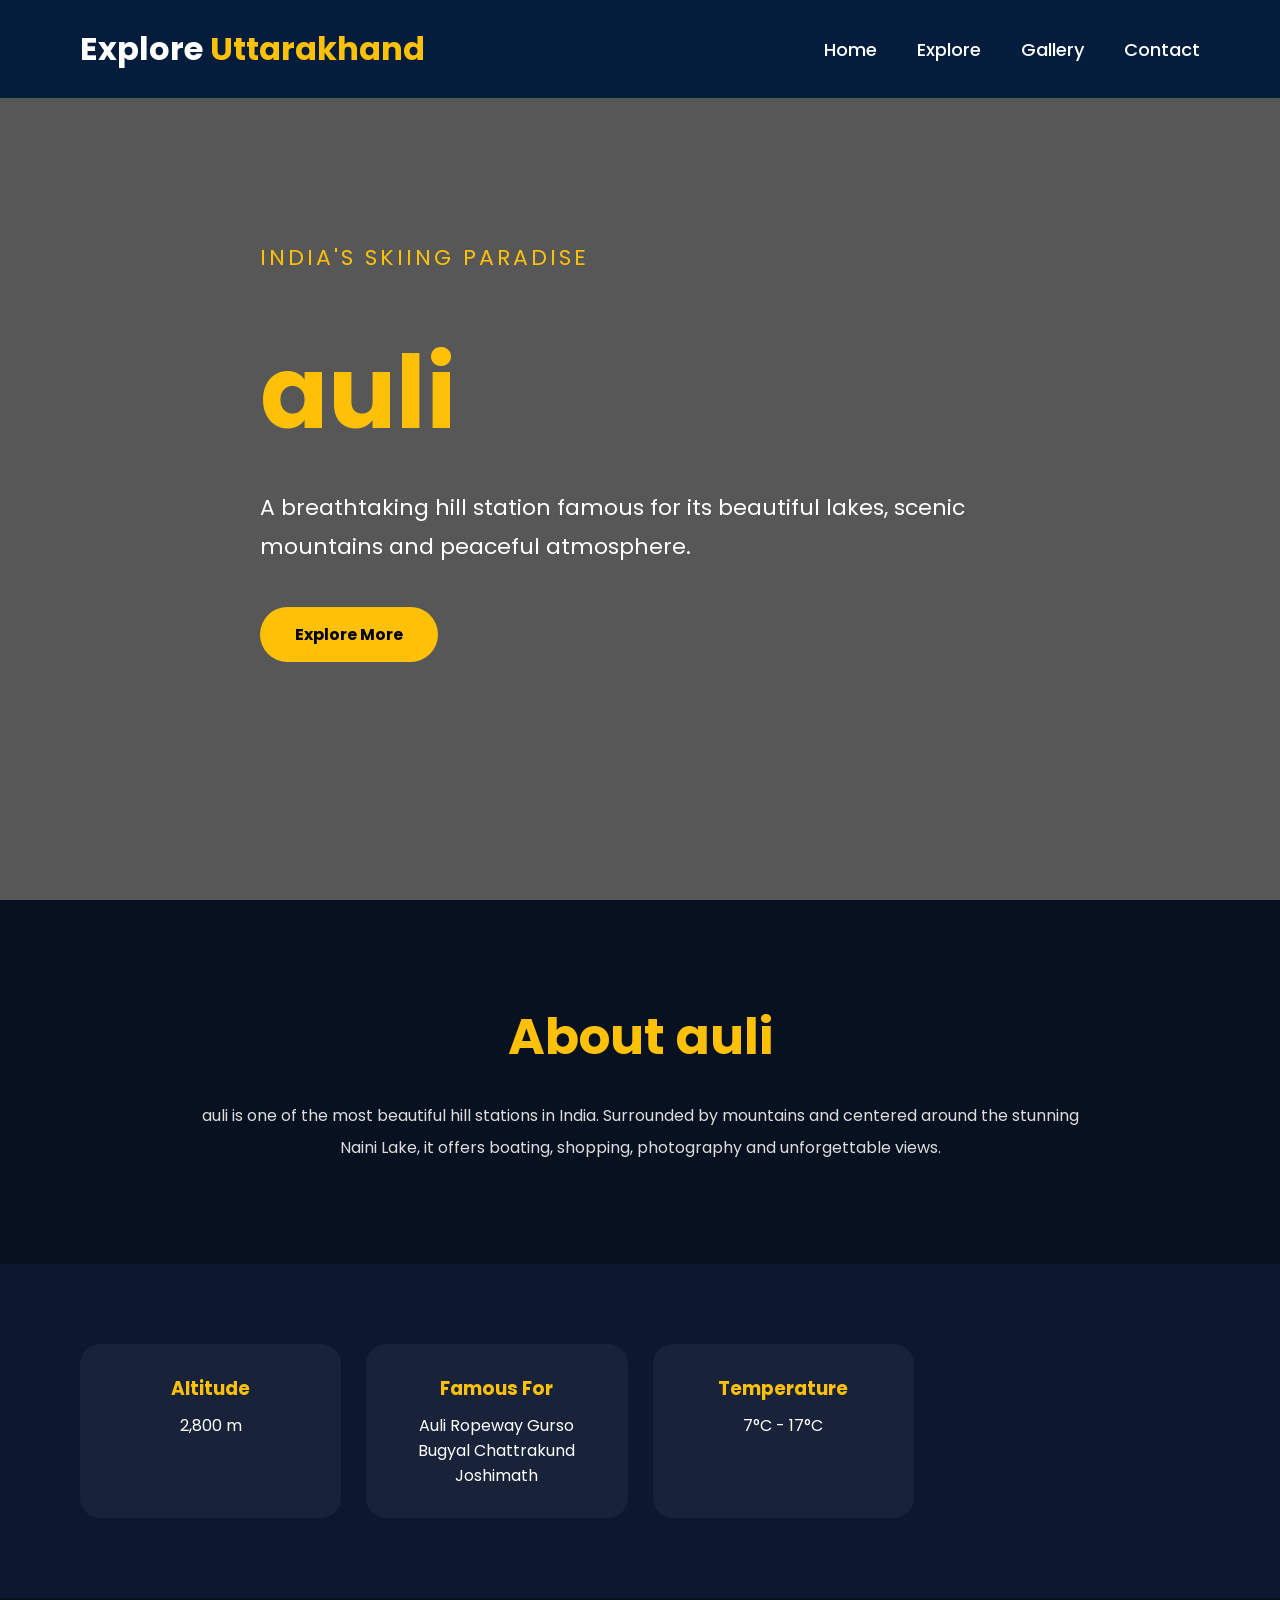
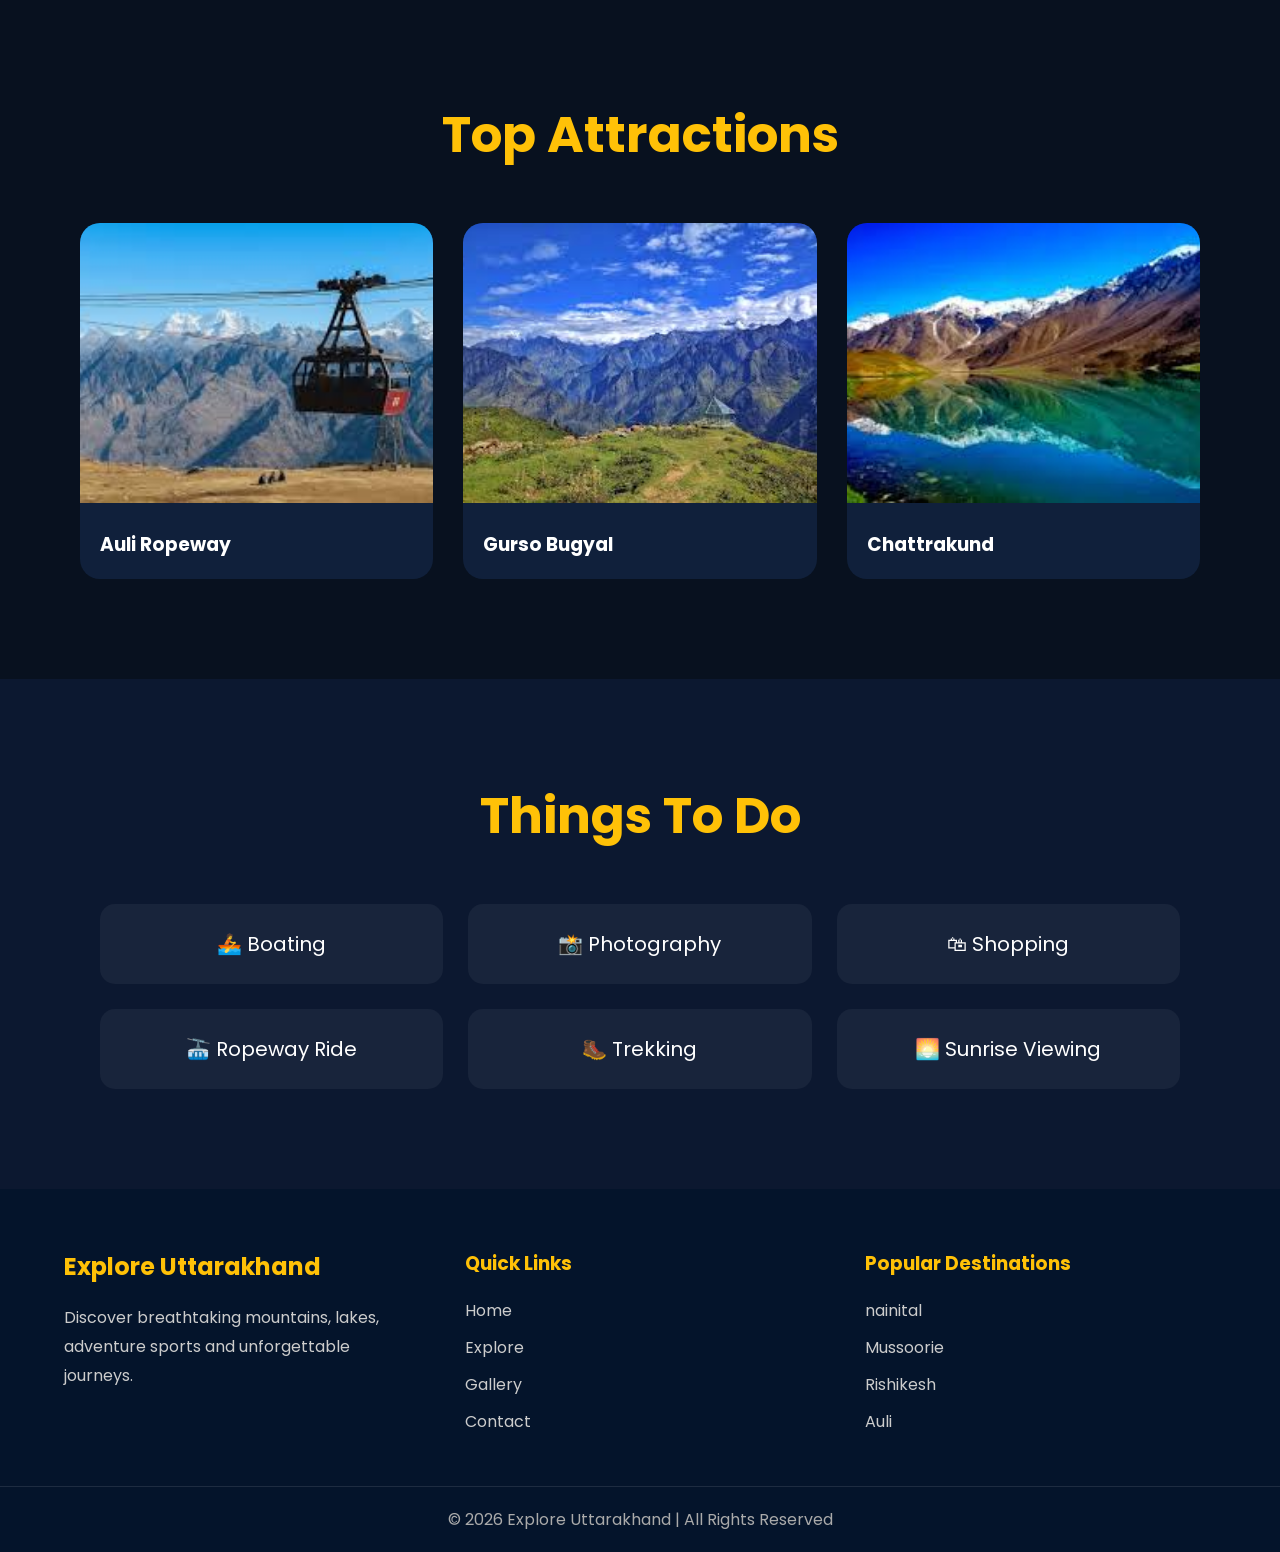
<file: auli.html>
<!DOCTYPE html>
<html lang="en">

<head>

    <meta charset="UTF-8">
    <meta name="viewport" content="width=device-width, initial-scale=1.0">

    <title>auli | Explore Uttarakhand</title>

    <link rel="stylesheet" href="style.css">

    <link href="https://fonts.googleapis.com/css2?family=Poppins:wght@300;400;500;600;700;800&display=swap"
        rel="stylesheet">

</head>

<body>

    <nav>

        <div class="logo">
            Explore <span>Uttarakhand</span>
        </div>

        <ul>
            <li><a href="index.html">Home</a></li>
            <li><a href="explore.html">Explore</a></li>
            <li><a href="#">Gallery</a></li>
            <li><a href="#">Contact</a></li>
        </ul>

    </nav>

    <!-- HERO -->

    <section class="destination-hero">

        <div class="destination-overlay"></div>

        <div class="destination-content">

            <p class="destination-tagline">
                INDIA'S SKIING PARADISE
            </p>

            <h1>auli</h1>

            <p>
                A breathtaking hill station famous for its beautiful lakes,
                scenic mountains and peaceful atmosphere.
            </p>

            <a href="#about" class="destination-btn">
                Explore More
            </a>

        </div>

    </section>

    <!-- ABOUT -->

    <section id="about" class="about-destination">

        <h2>About auli</h2>

        <p>
            auli is one of the most beautiful hill stations in India.
            Surrounded by mountains and centered around the stunning Naini Lake,
            it offers boating, shopping, photography and unforgettable views.
        </p>

    </section>

    <!-- FACTS -->

    <section class="facts">

        <div class="fact-card">
            <h3>Altitude</h3>
            <p>2,800 m</p>
        </div>

        <div class="fact-card">
            <h3>Famous For</h3>
            <p>Auli Ropeway
                Gurso Bugyal
                Chattrakund
                Joshimath</p>
        </div>

        <div class="fact-card">
            <h3>Temperature</h3>
            <p>7°C - 17°C</p>
        </div>

    </section>

    <!-- ATTRACTIONS -->

    <section class="attractions">

        <h2>Top Attractions</h2>

        <div class="attraction-grid">

            <div class="attraction-card">
                <img
                    src="[data-uri]">
                <h3>Auli Ropeway</h3>
            </div>

            <div class="attraction-card">
                <img
                    src="[data-uri]">
                <h3>Gurso Bugyal</h3>
            </div>

            <div class="attraction-card">
                <img
                    src="[data-uri]">
                <h3>Chattrakund</h3>
            </div>

        </div>

    </section>

    <!-- THINGS TO DO -->

    <section class="activities-section">

        <h2>Things To Do</h2>

        <div class="activity-list">

            <div>🚣 Boating</div>
            <div>📸 Photography</div>
            <div>🛍 Shopping</div>
            <div>🚠 Ropeway Ride</div>
            <div>🥾 Trekking</div>
            <div>🌅 Sunrise Viewing</div>

        </div>

    </section>
    <footer>

        <div class="footer-container">

            <div class="footer-col">

                <h2>Explore Uttarakhand</h2>

                <p>
                    Discover breathtaking mountains,
                    lakes, adventure sports and unforgettable journeys.
                </p>

            </div>

            <div class="footer-col">

                <h3>Quick Links</h3>

                <a href="index.html">Home</a>
                <a href="explore.html">Explore</a>
                <a href="gallery.html">Gallery</a>
                <a href="contact.html">Contact</a>

            </div>

            <div class="footer-col">

                <h3>Popular Destinations</h3>

                <a href="nainital.html">nainital</a>
                <a href="mussoorie.html">Mussoorie</a>
                <a href="rishikesh.html">Rishikesh</a>
                <a href="auli.html">Auli</a>

            </div>

        </div>

        <div class="copyright">

            © 2026 Explore Uttarakhand | All Rights Reserved

        </div>

    </footer>
</body>

</html>
</file>
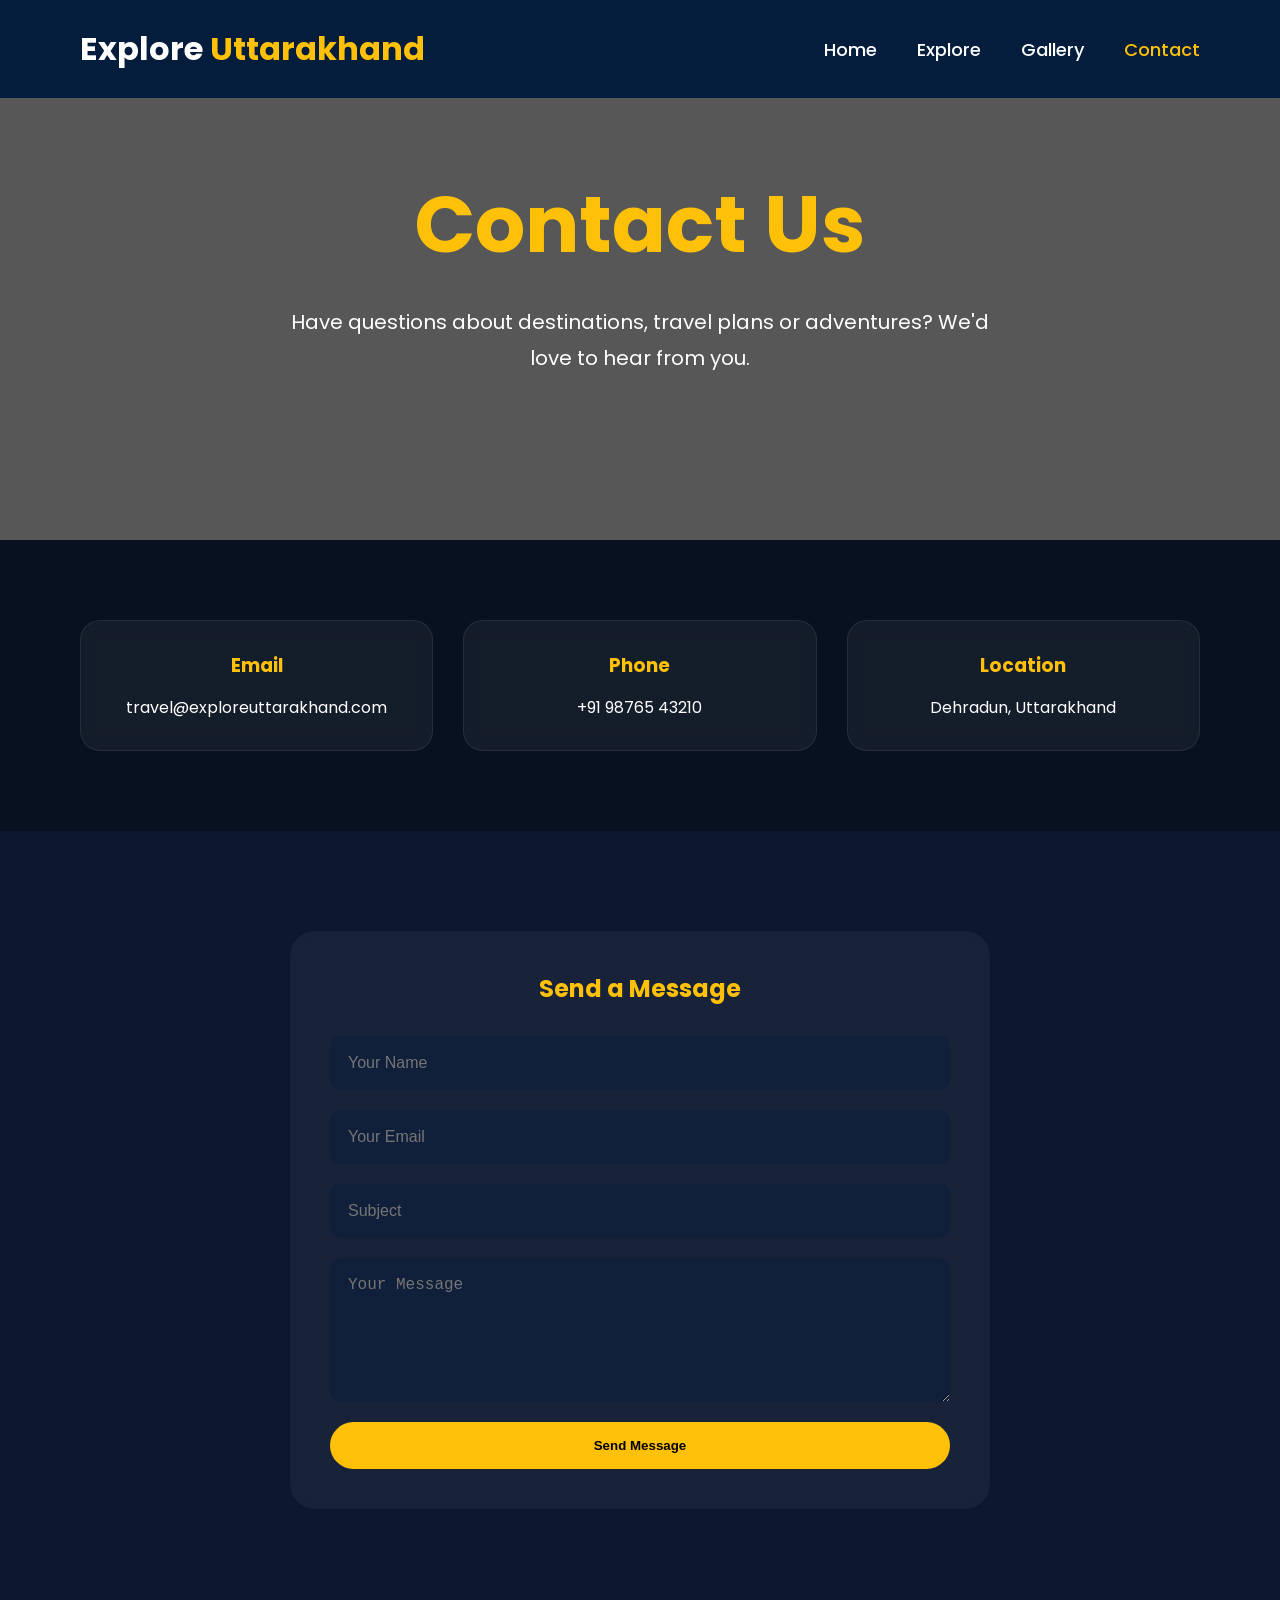
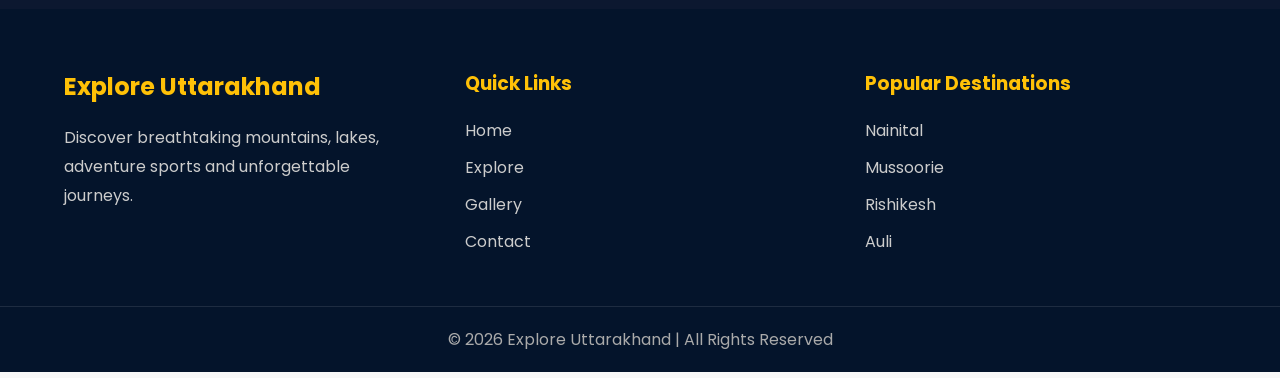
<file: contact.html>
<!DOCTYPE html>
<html lang="en">

<head>

    <meta charset="UTF-8">
    <meta name="viewport" content="width=device-width, initial-scale=1.0">

    <title>Contact Us | Explore Uttarakhand</title>

    <link rel="stylesheet" href="style.css">

    <link href="https://fonts.googleapis.com/css2?family=Poppins:wght@300;400;500;600;700;800&display=swap"
        rel="stylesheet">

</head>

<body>

    <nav>

        <div class="logo">
            Explore <span>Uttarakhand</span>
        </div>

        <ul>
            <li><a href="index.html">Home</a></li>
            <li><a href="explore.html">Explore</a></li>
            <li><a href="gallery.html">Gallery</a></li>
            <li><a class="active" href="#">Contact</a></li>
        </ul>

    </nav>

    <section class="contact-hero">

        <h1>Contact Us</h1>

        <p>
            Have questions about destinations, travel plans or adventures?
            We'd love to hear from you.
        </p>

    </section>

    <section class="contact-info">

        <div class="info-card">
            <h3>Email</h3>
            <p>travel@exploreuttarakhand.com</p>
        </div>

        <div class="info-card">
            <h3>Phone</h3>
            <p>+91 98765 43210</p>
        </div>

        <div class="info-card">
            <h3>Location</h3>
            <p>Dehradun, Uttarakhand</p>
        </div>

    </section>

    <section class="contact-form-section">

        <div class="contact-form">

            <h2>Send a Message</h2>

            <form>

                <input type="text" placeholder="Your Name">

                <input type="email" placeholder="Your Email">

                <input type="text" placeholder="Subject">

                <textarea rows="6" placeholder="Your Message"></textarea>

                <button type="submit">
                    Send Message
                </button>

            </form>

        </div>

    </section>
    <footer>

        <div class="footer-container">

            <div class="footer-col">

                <h2>Explore Uttarakhand</h2>

                <p>
                    Discover breathtaking mountains,
                    lakes, adventure sports and unforgettable journeys.
                </p>

            </div>

            <div class="footer-col">

                <h3>Quick Links</h3>

                <a href="index.html">Home</a>
                <a href="explore.html">Explore</a>
                <a href="gallery.html">Gallery</a>
                <a href="contact.html">Contact</a>

            </div>

            <div class="footer-col">

                <h3>Popular Destinations</h3>

                <a href="nainital.html">Nainital</a>
                <a href="mussoorie.html">Mussoorie</a>
                <a href="rishikesh.html">Rishikesh</a>
                <a href="auli.html">Auli</a>

            </div>

        </div>

        <div class="copyright">

            © 2026 Explore Uttarakhand | All Rights Reserved

        </div>

    </footer>
</body>

</html>
</file>
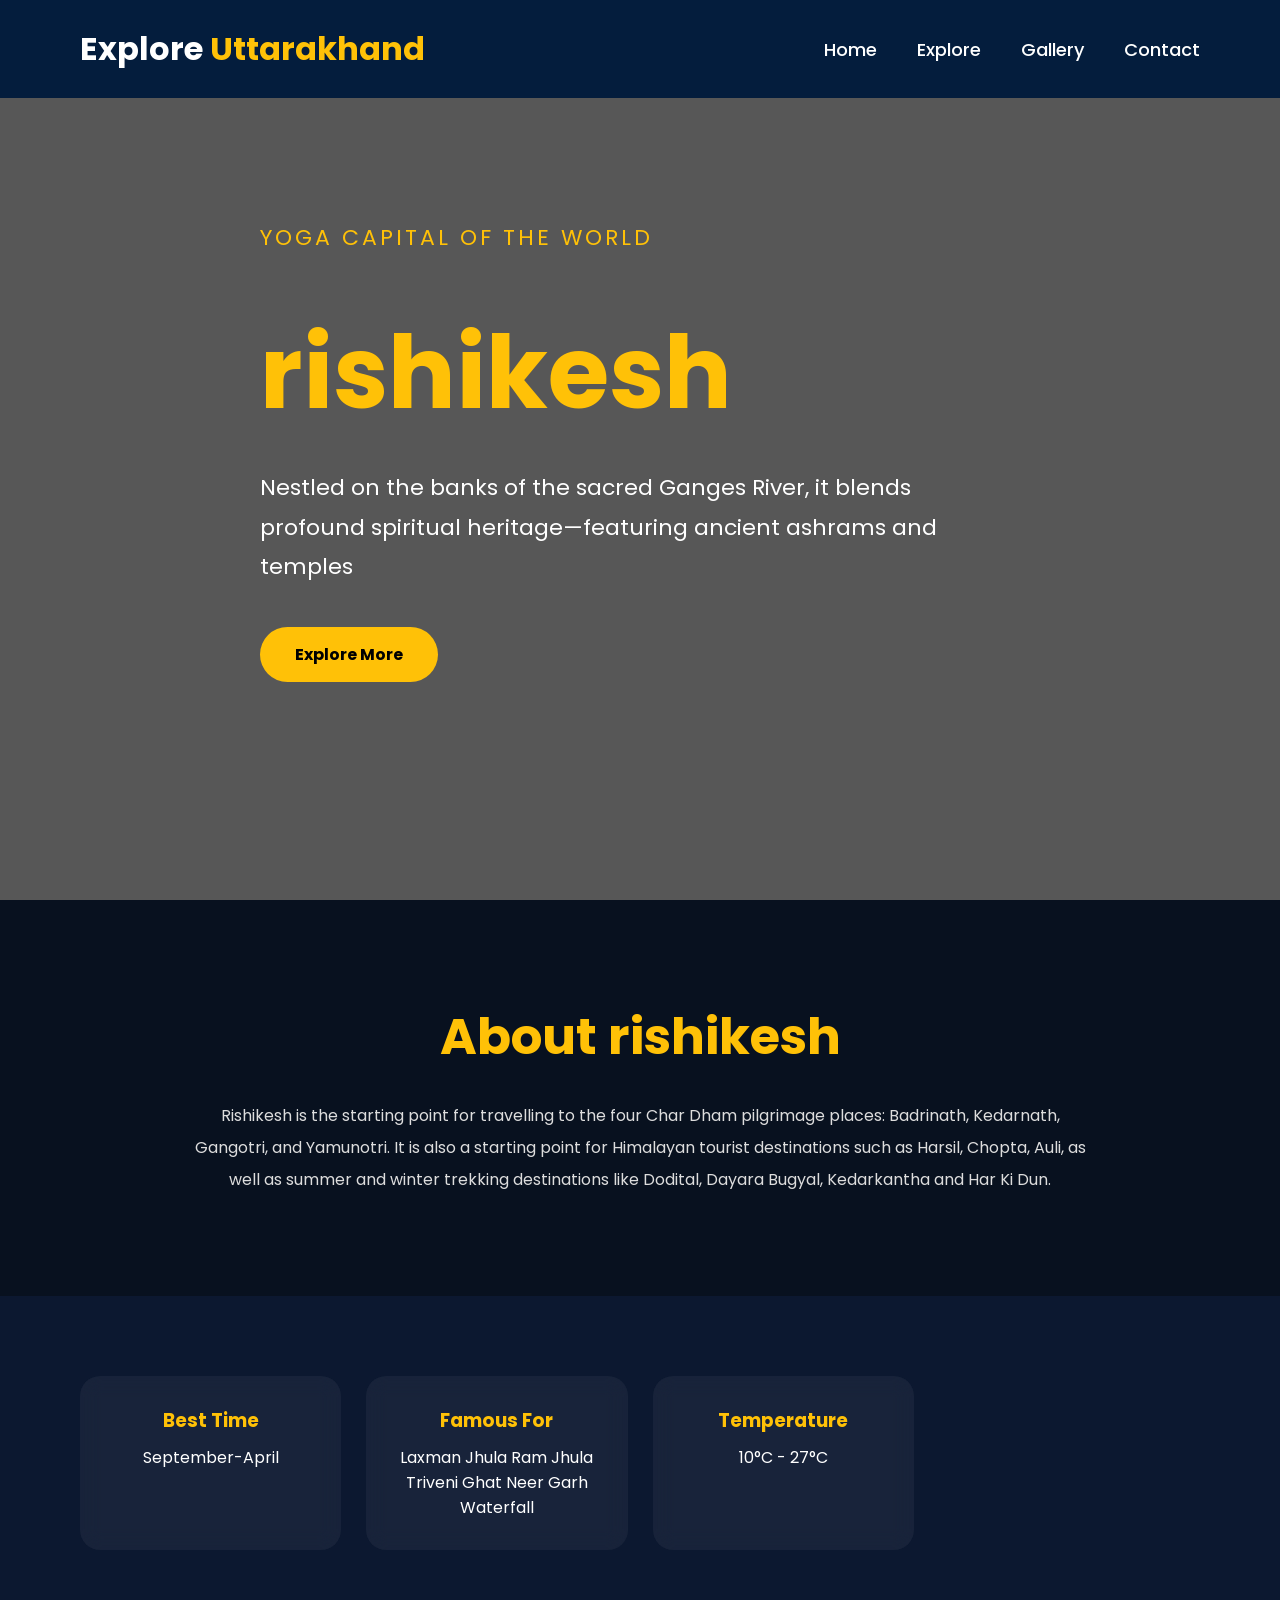
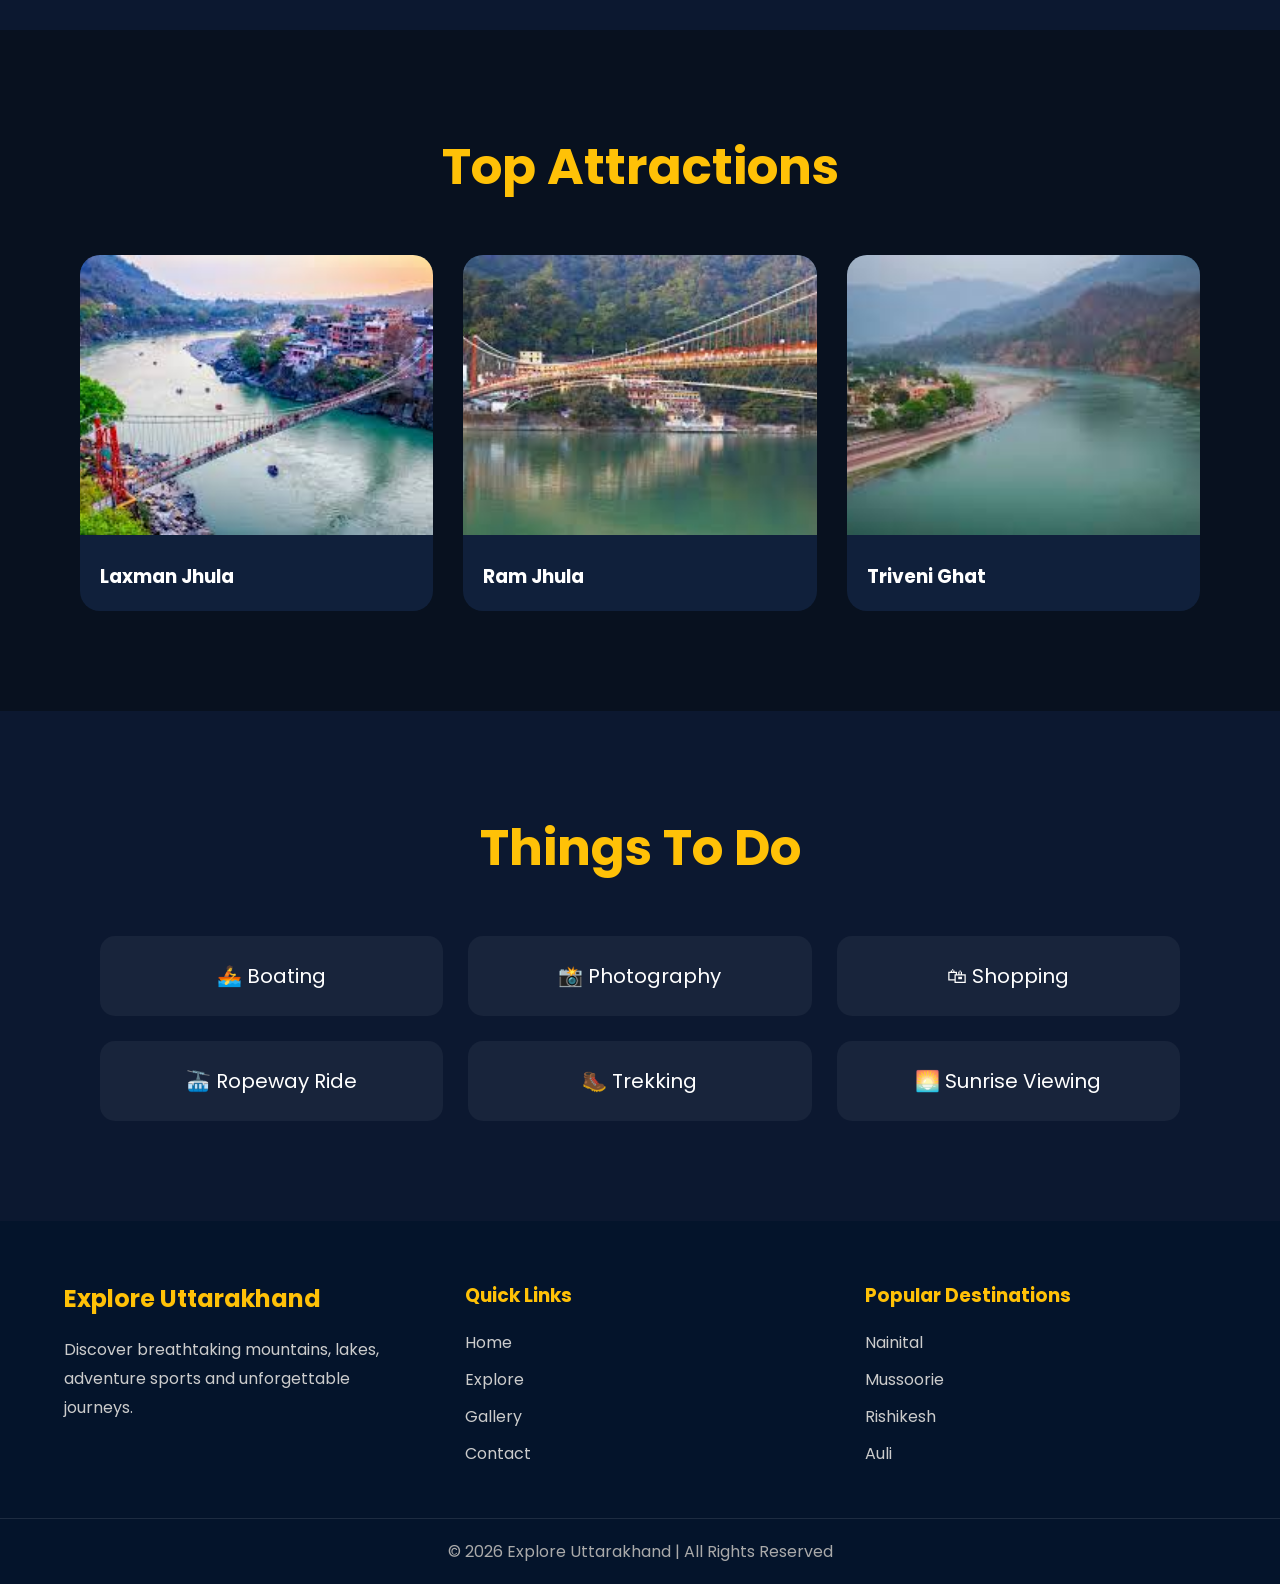
<file: rishikesh.html>
<!DOCTYPE html>
<html lang="en">

<head>

    <meta charset="UTF-8">
    <meta name="viewport" content="width=device-width, initial-scale=1.0">

    <title>rishikesh | Explore Uttarakhand</title>

    <link rel="stylesheet" href="style.css">

    <link href="https://fonts.googleapis.com/css2?family=Poppins:wght@300;400;500;600;700;800&display=swap"
        rel="stylesheet">

</head>

<body>

    <nav>

        <div class="logo">
            Explore <span>Uttarakhand</span>
        </div>

        <ul>
            <li><a href="index.html">Home</a></li>
            <li><a href="explore.html">Explore</a></li>
            <li><a href="#">Gallery</a></li>
            <li><a href="#">Contact</a></li>
        </ul>

    </nav>

    <!-- HERO -->

    <section class="destination-hero">

        <div class="destination-overlay"></div>

        <div class="destination-content">

            <p class="destination-tagline">
                YOGA CAPITAL OF THE WORLD
            </p>

            <h1>rishikesh</h1>

            <p>
                Nestled on the banks of the sacred Ganges River,
                it blends profound spiritual heritage—featuring
                ancient ashrams and temples
            </p>

            <a href="#about" class="destination-btn">
                Explore More
            </a>

        </div>

    </section>

    <!-- ABOUT -->

    <section id="about" class="about-destination">

        <h2>About rishikesh</h2>

        <p>
            Rishikesh is the starting point for travelling
            to the four Char Dham pilgrimage places: Badrinath,
            Kedarnath, Gangotri, and Yamunotri. It is also a
            starting point for Himalayan tourist destinations
            such as Harsil, Chopta, Auli, as well as summer and
            winter trekking destinations like Dodital, Dayara Bugyal,
            Kedarkantha and Har Ki Dun.
        </p>

    </section>

    <!-- FACTS -->

    <section class="facts">

        <div class="fact-card">
            <h3>Best Time</h3>
            <p>September-April</p>
        </div>

        <div class="fact-card">
            <h3>Famous For</h3>
            <p>Laxman Jhula
                Ram Jhula
                Triveni Ghat
                Neer Garh Waterfall</p>
        </div>

        <div class="fact-card">
            <h3>Temperature</h3>
            <p>10°C - 27°C</p>
        </div>

    </section>

    <!-- ATTRACTIONS -->

    <section class="attractions">

        <h2>Top Attractions</h2>

        <div class="attraction-grid">

            <div class="attraction-card">
                <img
                    src="[data-uri]">
                <h3>Laxman Jhula</h3>
            </div>

            <div class="attraction-card">
                <img
                    src="[data-uri]">
                <h3>Ram Jhula</h3>
            </div>

            <div class="attraction-card">
                <img
                    src="[data-uri]">
                <h3>Triveni Ghat</h3>
            </div>

        </div>

    </section>

    <!-- THINGS TO DO -->

    <section class="activities-section">

        <h2>Things To Do</h2>

        <div class="activity-list">

            <div>🚣 Boating</div>
            <div>📸 Photography</div>
            <div>🛍 Shopping</div>
            <div>🚠 Ropeway Ride</div>
            <div>🥾 Trekking</div>
            <div>🌅 Sunrise Viewing</div>

        </div>

    </section>
    <footer>

        <div class="footer-container">

            <div class="footer-col">

                <h2>Explore Uttarakhand</h2>

                <p>
                    Discover breathtaking mountains,
                    lakes, adventure sports and unforgettable journeys.
                </p>

            </div>

            <div class="footer-col">

                <h3>Quick Links</h3>

                <a href="index.html">Home</a>
                <a href="explore.html">Explore</a>
                <a href="gallery.html">Gallery</a>
                <a href="contact.html">Contact</a>

            </div>

            <div class="footer-col">

                <h3>Popular Destinations</h3>

                <a href="nainital.html">Nainital</a>
                <a href="mussoorie.html">Mussoorie</a>
                <a href="rishikesh.html">Rishikesh</a>
                <a href="auli.html">Auli</a>

            </div>

        </div>

        <div class="copyright">

            © 2026 Explore Uttarakhand | All Rights Reserved

        </div>

    </footer>
</body>

</html>
</file>
<file: style.css>
* {
    margin: 0;
    padding: 0;
    box-sizing: border-box;
}

body {
    font-family: 'Poppins', sans-serif;
    overflow-x: hidden;
    background: #f8f8f8;
}

/* NAVBAR */

nav {
    position: fixed;
    top: 0;
    width: 100%;
    padding: 25px 80px;
    display: flex;
    justify-content: space-between;
    align-items: center;
    background: #041d3d;
    z-index: 1000;
}

.logo {
    font-size: 32px;
    font-weight: 700;
    color: white;
}

.logo span {
    color: #ffc107;
}

nav ul {
    display: flex;
    list-style: none;
    gap: 40px;
}

nav ul a {
    color: white;
    text-decoration: none;
    font-size: 18px;
    font-weight: 500;
    transition: .3s;
}

nav ul a:hover,
.active {
    color: #ffc107;
}

/* HERO */

.hero {
    min-height: 900px;
    position: relative;

    background:
        linear-gradient(rgba(0, 0, 0, .45),
            rgba(0, 0, 0, .45)),
        url("https://images.unsplash.com/photo-1464822759023-fed622ff2c3b?w=1920");

    background-size: cover;
    background-position: center;

    display: flex;
    align-items: center;
    justify-content: space-between;

    padding: 120px 80px;
}

.hero-left {
    max-width: 650px;
    z-index: 2;
    color: white;
}

.tagline {
    font-size: 28px;
    font-weight: 600;
    color: #ffc107;
    margin-bottom: 10px;
}

.hero-left h1 {
    font-size: 72px;
    line-height: 1;
    font-weight: 800;
}

.hero-left h1 span {
    display: block;
    color: #ffc107;
}

.description {
    margin-top: 25px;
    font-size: 22px;
    line-height: 1.8;
}

/* BUTTONS */

.buttons {
    margin-top: 40px;
    display: flex;
    gap: 20px;
}

.btn-yellow {
    background: #ffc107;
    color: black;
    padding: 18px 35px;
    text-decoration: none;
    font-weight: 700;
    border-radius: 8px;
    transition: .3s;
}

.btn-yellow:hover {
    transform: translateY(-5px) scale(1.05);
    box-shadow: 0 10px 25px rgba(255, 193, 7, .5);
}

.btn-outline {
    border: 2px solid white;
    color: white;
    padding: 18px 35px;
    text-decoration: none;
    font-weight: 700;
    border-radius: 8px;
    transition: .3s;
}

.btn-outline:hover {
    background: white;
    color: black;
    transform: translateY(-5px) scale(1.05);
}

/* STATS */

.stats {
    display: flex;
    gap: 80px;

    margin-top: 50px;

    position: relative;
    z-index: 10;
}

.stats h2 {
    font-size: 50px;
    color: #ffc107;
}

.stats p {
    font-size: 18px;
}

/* FLOATING CARDS */

.hero-right {
    position: relative;
    width: 550px;
    height: 500px;
}

.card {
    position: absolute;

    width: 260px;
    height: 180px;

    border-radius: 20px;
    overflow: hidden;

    box-shadow: 0 15px 40px rgba(0, 0, 0, .35);

    transition: all .4s ease;
}

.card:hover {
    transform: scale(1.08);
    z-index: 100;
}

.card img {
    width: 100%;
    height: 100%;
    object-fit: cover;
}

/* REMOVE THIS IF PRESENT */
.card-text {
    display: none;
}

.card1 {
    top: -20px;
    right: 80px;
    transform: rotate(-8deg);
}

.card2 {
    top: 110px;
    right: -20px;
    transform: rotate(8deg);
}

.card3 {
    top: 240px;
    right: 100px;
    transform: rotate(-6deg);
}

/* WAVE */

.wave {
    position: absolute;
    bottom: 0;
    left: 0;

    width: 100%;
    height: 80px;

    background: white;

    clip-path:
        ellipse(70% 100% at 50% 100%);
}

/* DESTINATIONS */

.destinations {
    padding: 60px 80px 100px;
}

.destinations h4 {
    color: #ffc107;
    font-size: 28px;
    margin-bottom: 10px;
}

.destinations h2 {
    font-size: 50px;
    margin-bottom: 50px;
    color: #0b1f40;
}

.destination-grid {
    display: grid;
    grid-template-columns: repeat(4, 1fr);
    gap: 25px;
}

.destination-card {
    background: white;
    border-radius: 20px;
    overflow: hidden;
    box-shadow: 0 10px 25px rgba(0, 0, 0, .1);
    transition: .4s;
}

.destination-card:hover {
    transform: translateY(-10px);
}

.destination-card img {
    width: 100%;
    height: 250px;
    object-fit: cover;
}

.destination-content {
    padding: 20px;
    text-align: left;
}

.destination-content h3 {
    font-size: 28px;
    margin-bottom: 10px;
}

/* =========================
   EXPLORE PAGE PREMIUM
========================= */

.explore-header {

    min-height: 60vh;

    display: flex;
    flex-direction: column;
    justify-content: center;
    align-items: center;

    text-align: center;

    padding: 150px 20px 80px;

    background:
        linear-gradient(rgba(0, 0, 0, .55),
            rgba(0, 0, 0, .55)),
        url("https://images.unsplash.com/photo-1464822759023-fed622ff2c3b?w=1920");

    background-size: cover;
    background-position: center;

    color: white;
}

.explore-header h1 {

    font-size: 70px;
    font-weight: 800;

    color: #ffc107;

    margin-bottom: 20px;

    text-shadow:
        0 5px 20px rgba(0, 0, 0, .5);
}

.explore-header p {

    max-width: 700px;

    font-size: 20px;

    line-height: 1.8;
}

/* FEATURED SECTION */

.featured {

    width: 90%;

    height: 500px;

    margin: 80px auto;

    border-radius: 25px;

    overflow: hidden;

    position: relative;

    box-shadow:
        0 20px 50px rgba(0, 0, 0, .35);
}

.featured img {

    width: 100%;
    height: 100%;

    object-fit: cover;
}

.featured::before {

    content: "";

    position: absolute;
    inset: 0;

    background:
        linear-gradient(to top,
            rgba(0, 0, 0, .8),
            rgba(0, 0, 0, .2));
}

.featured-content {

    position: absolute;

    bottom: 50px;
    left: 50px;

    z-index: 5;

    color: white;
}

.featured-content h3 {

    color: #ffc107;

    margin-bottom: 10px;
}

.featured-content h1 {

    font-size: 80px;

    margin-bottom: 15px;
}

.featured-content p {

    max-width: 600px;

    line-height: 1.8;
}

/* DESTINATIONS SECTION */

.places {

    padding: 80px;

    background:
        linear-gradient(rgba(8, 17, 31, .95),
            rgba(8, 17, 31, .95)),
        url("https://images.unsplash.com/photo-1464822759023-fed622ff2c3b?w=1920");

    background-size: cover;
    background-attachment: fixed;
}

.places-title {

    text-align: center;

    color: white;

    margin-bottom: 60px;
}

.places-title h2 {

    font-size: 55px;

    color: #ffc107;

    margin-bottom: 15px;
}

.places-title p {

    color: #ccc;

    font-size: 18px;
}

.destination-grid {

    display: grid;

    grid-template-columns:
        repeat(auto-fit, minmax(320px, 1fr));

    gap: 35px;
}

/* GLASSMORPHISM CARD */

.place-card {

    background:
        rgba(255, 255, 255, .06);

    backdrop-filter:
        blur(12px);

    border:
        1px solid rgba(255, 255, 255, .08);

    border-radius: 20px;

    overflow: hidden;

    transition: .4s;

    box-shadow:
        0 10px 30px rgba(0, 0, 0, .3);
}

.place-card:hover {

    transform:
        translateY(-12px) scale(1.02);

    box-shadow:
        0 20px 50px rgba(255, 193, 7, .25);
}

.place-card img {

    width: 100%;
    height: 250px;

    object-fit: cover;

    transition: .5s;
}

.place-card:hover img {

    transform: scale(1.08);
}

.place-content {

    padding: 25px;
}

.place-content h2 {

    color: #ffc107;

    margin-bottom: 15px;

    font-size: 30px;
}

.place-content p {

    color: #ddd;

    line-height: 1.8;

    margin-bottom: 20px;
}

/* BUTTON */

.learn-btn {

    display: inline-block;

    background: #ffc107;

    color: black;

    text-decoration: none;

    padding: 12px 28px;

    border-radius: 50px;

    font-weight: 700;

    transition: .3s;
}

.learn-btn:hover {

    transform: translateY(-3px);

    box-shadow:
        0 10px 25px rgba(255, 193, 7, .5);
}

/* SCROLLBAR */

::-webkit-scrollbar {
    width: 10px;
}

::-webkit-scrollbar-track {
    background: #08111f;
}

::-webkit-scrollbar-thumb {
    background: #ffc107;
    border-radius: 20px;
}

/* MOBILE */

@media(max-width:768px) {

    .explore-header h1 {
        font-size: 45px;
    }

    .featured {
        height: 350px;
    }

    .featured-content h1 {
        font-size: 45px;
    }

    .places {
        padding: 50px 20px;
    }
}

/* ===========================
   DESTINATION PAGE
=========================== */

.destination-hero {

    height: 100vh;

    position: relative;

    background:
        url("https://images.unsplash.com/photo-1506744038136-46273834b3fb?w=1920");

    background-size: cover;
    background-position: center;

    display: flex;
    justify-content: center;
    align-items: center;

    text-align: center;
}

.destination-overlay {

    position: absolute;

    width: 100%;
    height: 100%;

    background:
        linear-gradient(rgba(0, 0, 0, .65),
            rgba(0, 0, 0, .65));
}

.destination-content {

    position: relative;

    z-index: 5;

    color: white;

    max-width: 800px;
}

.destination-tagline {

    color: #ffc107;

    letter-spacing: 3px;

    margin-bottom: 20px;
}

.destination-content h1 {

    font-size: 100px;

    color: #ffc107;

    margin-bottom: 20px;
}

.destination-content p {

    font-size: 22px;

    line-height: 1.8;

    margin-bottom: 40px;
}

.destination-btn {

    display: inline-block;

    background: #ffc107;

    color: black;

    text-decoration: none;

    padding: 15px 35px;

    border-radius: 50px;

    font-weight: 700;

    transition: .3s;
}

.destination-btn:hover {

    transform: translateY(-5px);

    box-shadow:
        0 10px 25px rgba(255, 193, 7, .5);
}

/* ABOUT */

.about-destination {

    background: #08111f;

    color: white;

    padding: 100px 120px;

    text-align: center;
}

.about-destination h2 {

    color: #ffc107;

    font-size: 50px;

    margin-bottom: 25px;
}

.about-destination p {

    max-width: 900px;

    margin: auto;

    line-height: 2;

    color: #ddd;
}

/* FACTS */

.facts {

    background: #0c1830;

    display: grid;

    grid-template-columns:
        repeat(4, 1fr);

    gap: 25px;

    padding: 80px;
}

.fact-card {

    background:
        rgba(255, 255, 255, .05);

    backdrop-filter: blur(10px);

    border-radius: 20px;

    padding: 30px;

    text-align: center;

    color: white;
}

.fact-card h3 {

    color: #ffc107;

    margin-bottom: 10px;
}

/* ATTRACTIONS */

.attractions {

    background: #08111f;

    padding: 100px 80px;
}

.attractions h2 {

    text-align: center;

    color: #ffc107;

    font-size: 50px;

    margin-bottom: 50px;
}

.attraction-grid {

    display: grid;

    grid-template-columns:
        repeat(3, 1fr);

    gap: 30px;
}

.attraction-card {

    background: #10203b;

    border-radius: 20px;

    overflow: hidden;

    color: white;

    transition: .4s;
}

.attraction-card:hover {

    transform: translateY(-10px);
}

.attraction-card img {

    width: 100%;
    height: 280px;

    object-fit: cover;
}

.attraction-card h3 {

    padding: 20px;
}

/* ACTIVITIES */

.activities-section {

    background: #0c1830;

    padding: 100px;
}

.activities-section h2 {

    text-align: center;

    color: #ffc107;

    font-size: 50px;

    margin-bottom: 50px;
}

.activity-list {

    display: grid;

    grid-template-columns:
        repeat(3, 1fr);

    gap: 25px;
}

.activity-list div {

    background:
        rgba(255, 255, 255, .05);

    color: white;

    padding: 25px;

    border-radius: 15px;

    text-align: center;

    font-size: 20px;

    transition: .3s;
}

.activity-list div:hover {

    transform: translateY(-5px);

    background: #ffc107;

    color: black;
}

/* FOOTER */

footer {

    background: #04142b;

    color: white;

    padding-top: 60px;
}

.footer-container {

    width: 90%;

    margin: auto;

    display: grid;

    grid-template-columns:
        repeat(auto-fit, minmax(250px, 1fr));

    gap: 50px;

    padding-bottom: 40px;
}

.footer-col h2,
.footer-col h3 {

    color: #ffc107;

    margin-bottom: 20px;
}

.footer-col p {

    color: #ccc;

    line-height: 1.8;
}

.footer-col a {

    display: block;

    color: #ccc;

    text-decoration: none;

    margin-bottom: 12px;

    transition: .3s;
}

.footer-col a:hover {

    color: #ffc107;
}

.copyright {

    text-align: center;

    padding: 20px;

    border-top:
        1px solid rgba(255, 255, 255, .1);

    color: #aaa;
}

/* ===========================
   GALLERY PAGE
=========================== */

.gallery-hero {

    height: 60vh;

    background:
        linear-gradient(rgba(0, 0, 0, .6),
            rgba(0, 0, 0, .6)),
        url("https://images.unsplash.com/photo-1464822759023-fed622ff2c3b?w=1920");

    background-size: cover;
    background-position: center;

    display: flex;
    flex-direction: column;
    justify-content: center;
    align-items: center;

    text-align: center;

    color: white;
}

.gallery-hero h1 {

    font-size: 80px;

    color: #ffc107;

    margin-bottom: 20px;
}

.gallery-hero p {

    max-width: 700px;

    font-size: 20px;

    line-height: 1.8;
}

.gallery-section {

    background: #08111f;

    padding: 100px 80px;
}

.gallery-section h2 {

    color: #ffc107;

    text-align: center;

    font-size: 50px;

    margin-bottom: 50px;
}

.gallery-grid {

    display: grid;

    grid-template-columns:
        repeat(auto-fit, minmax(300px, 1fr));

    gap: 25px;
}

.gallery-grid img {

    width: 100%;

    height: 280px;

    object-fit: cover;

    border-radius: 20px;

    transition: .4s;

    cursor: pointer;
}

.gallery-grid img:hover {

    transform:
        scale(1.05);

    box-shadow:
        0 15px 40px rgba(255, 193, 7, .25);
}

/* ===========================
   CONTACT PAGE
=========================== */

.contact-hero {

    height: 60vh;

    background:
        linear-gradient(rgba(0, 0, 0, .65),
            rgba(0, 0, 0, .65)),
        url("https://images.unsplash.com/photo-1464822759023-fed622ff2c3b?w=1920");

    background-size: cover;
    background-position: center;

    display: flex;
    flex-direction: column;
    justify-content: center;
    align-items: center;

    text-align: center;

    color: white;
}

.contact-hero h1 {

    font-size: 80px;

    color: #ffc107;

    margin-bottom: 20px;
}

.contact-hero p {

    max-width: 700px;

    font-size: 20px;

    line-height: 1.8;
}

.contact-info {

    background: #08111f;

    padding: 80px;

    display: grid;

    grid-template-columns:
        repeat(auto-fit, minmax(250px, 1fr));

    gap: 30px;
}

.info-card {

    background:
        rgba(255, 255, 255, .05);

    backdrop-filter: blur(10px);

    border:
        1px solid rgba(255, 255, 255, .08);

    border-radius: 20px;

    padding: 30px;

    text-align: center;

    color: white;
}

.info-card h3 {

    color: #ffc107;

    margin-bottom: 15px;
}

.contact-form-section {

    background: #0c1830;

    padding: 100px 20px;
}

.contact-form {

    max-width: 700px;

    margin: auto;

    background:
        rgba(255, 255, 255, .05);

    backdrop-filter: blur(12px);

    border-radius: 25px;

    padding: 40px;
}

.contact-form h2 {

    color: #ffc107;

    text-align: center;

    margin-bottom: 30px;
}

.contact-form form {

    display: flex;

    flex-direction: column;

    gap: 20px;
}

.contact-form input,
.contact-form textarea {

    background: #10203b;

    border: none;

    padding: 18px;

    border-radius: 10px;

    color: white;

    font-size: 16px;
}

.contact-form button {

    background: #ffc107;

    color: black;

    border: none;

    padding: 16px;

    border-radius: 50px;

    font-weight: 700;

    cursor: pointer;

    transition: .3s;
}

.contact-form button:hover {

    transform: translateY(-3px);

    box-shadow:
        0 10px 25px rgba(255, 193, 7, .5);
}

.fade-up {
    animation: fadeUp 1s ease;
}

@keyframes fadeUp {

    from {
        opacity: 0;
        transform: translateY(40px);
    }

    to {
        opacity: 1;
        transform: translateY(0);
    }
}
</file>
